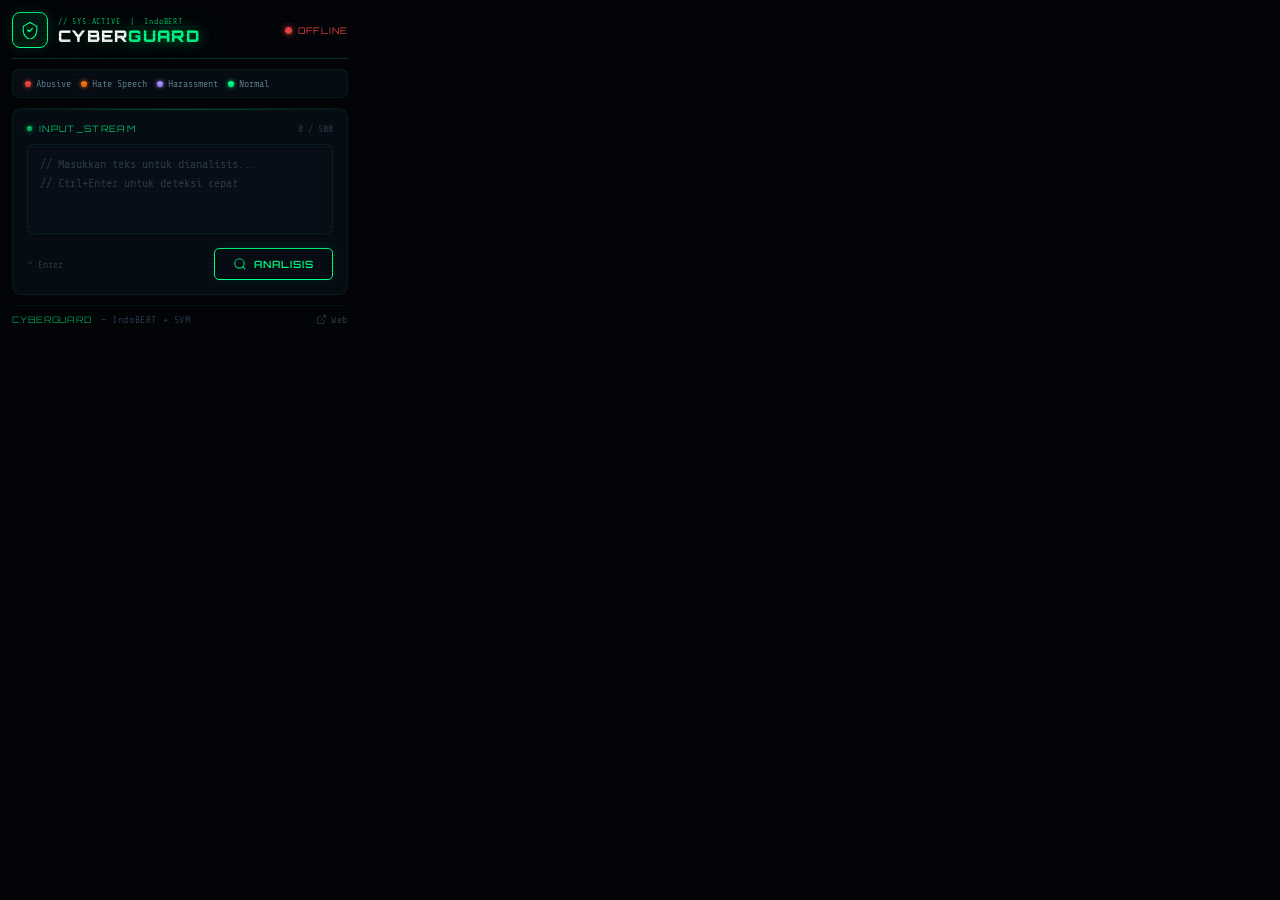
<file: cyberguard-extension/popup.html>
<!DOCTYPE html>
<html lang="id">
<head>
  <meta charset="UTF-8" />
  <meta name="viewport" content="width=device-width, initial-scale=1.0" />
  <title>CyberGuard</title>
  <link rel="stylesheet" href="popup.css" />
</head>
<body>

  <!-- Scanlines overlay -->
  <div class="scanlines"></div>

  <!-- Header -->
  <header>
    <div class="header-left">
      <div class="shield-icon">
        <svg viewBox="0 0 24 24" fill="none" stroke="currentColor" stroke-width="1.5">
          <path d="M12 2L3 7v6c0 5.25 3.75 10.15 9 11.25C17.25 23.15 21 18.25 21 13V7l-9-5z"/>
          <path d="M9 12l2 2 4-4" stroke-width="2" stroke-linecap="round" stroke-linejoin="round"/>
        </svg>
      </div>
      <div>
        <div class="sys-tag">// SYS:ACTIVE &nbsp;|&nbsp; IndoBERT</div>
        <h1>CYBER<span>GUARD</span></h1>
      </div>
    </div>
    <div class="header-right">
      <div class="status-dot" id="status-dot"></div>
      <span class="status-text" id="status-text">ONLINE</span>
    </div>
  </header>

  <!-- Cat Legend -->
  <div class="cat-legend">
    <div class="cat-item abusive"><span class="cat-dot"></span>Abusive</div>
    <div class="cat-item hate"><span class="cat-dot"></span>Hate Speech</div>
    <div class="cat-item harassment"><span class="cat-dot"></span>Harassment</div>
    <div class="cat-item normal"><span class="cat-dot"></span>Normal</div>
  </div>

  <!-- Input Card -->
  <div class="card">
    <div class="card-header">
      <div class="card-label"><span class="blink-dot"></span>INPUT_STREAM</div>
      <span class="char-count" id="char-count">0 / 500</span>
    </div>
    <textarea id="text-input"
      placeholder="// Masukkan teks untuk dianalisis...&#10;// Ctrl+Enter untuk deteksi cepat"
      maxlength="500"></textarea>
    <div class="card-footer">
      <span class="shortcut-hint">⌃ Enter</span>
      <button id="detect-btn">
        <div class="spinner"></div>
        <svg class="btn-icon" width="14" height="14" viewBox="0 0 24 24" fill="none" stroke="currentColor" stroke-width="2">
          <circle cx="11" cy="11" r="8"/><path d="m21 21-4.35-4.35"/>
        </svg>
        <span class="btn-text">ANALISIS</span>
      </button>
    </div>
  </div>

  <!-- Error Box -->
  <div id="error-box">
    <span class="err-icon">⚠</span>
    <span id="error-msg"></span>
  </div>

  <!-- Scanning Card -->
  <div class="card" id="scan-card" style="display:none">
    <div class="card-label"><span class="blink-dot"></span>SCANNING...</div>
    <div class="scan-bar-wrap">
      <div class="scan-bar" id="scan-bar"></div>
      <div class="scan-glow" id="scan-glow"></div>
    </div>
    <div class="scan-steps">
      <div class="scan-step" id="step-1">[ ] Tokenisasi teks...</div>
      <div class="scan-step" id="step-2">[ ] Menjalankan IndoBERT...</div>
      <div class="scan-step" id="step-3">[ ] Menghitung probabilitas...</div>
      <div class="scan-step" id="step-4">[ ] Menyusun hasil...</div>
    </div>
  </div>

  <!-- Result Card -->
  <div class="card result-card" id="result-card" style="display:none">
    <div class="card-label"><span class="blink-dot"></span>DETECTION_RESULT</div>
    <div class="result-main">
      <div class="result-left">
        <div class="result-icon" id="result-icon"></div>
        <div>
          <div class="result-badge" id="result-badge"></div>
          <div class="result-label" id="result-label"></div>
          <div class="result-desc"  id="result-desc"></div>
        </div>
      </div>
      <div class="result-right">
        <div class="confidence-ring">
          <svg viewBox="0 0 80 80">
            <circle cx="40" cy="40" r="34" fill="none" stroke="rgba(255,255,255,0.05)" stroke-width="6"/>
            <circle cx="40" cy="40" r="34" fill="none" stroke-width="6"
              stroke-linecap="round"
              stroke-dasharray="213.6"
              stroke-dashoffset="213.6"
              id="conf-ring"
              transform="rotate(-90 40 40)"/>
          </svg>
          <div class="conf-inner">
            <div class="conf-pct" id="conf-pct">0%</div>
            <div class="conf-lbl">conf</div>
          </div>
        </div>
        <div class="model-tag" id="model-tag"></div>
      </div>
    </div>

    <div class="divider"></div>
    <div class="prob-title">Distribusi Probabilitas</div>
    <div id="prob-bars"></div>
  </div>

  <!-- Footer -->
  <footer>
    <span class="footer-tag">CYBERGUARD</span> &mdash; IndoBERT + SVM
    <a class="open-web" id="open-web" href="#" title="Buka Web Utama">
      <svg width="11" height="11" viewBox="0 0 24 24" fill="none" stroke="currentColor" stroke-width="2">
        <path d="M18 13v6a2 2 0 0 1-2 2H5a2 2 0 0 1-2-2V8a2 2 0 0 1 2-2h6"/>
        <polyline points="15 3 21 3 21 9"/><line x1="10" y1="14" x2="21" y2="3"/>
      </svg>
      Web
    </a>
  </footer>

  <script src="popup.js"></script>
</body>
</html>
</file>
<file: cyberguard-extension/popup.css>
@import url('https://fonts.googleapis.com/css2?family=Share+Tech+Mono&family=Orbitron:wght@400;600;700;900&family=Exo+2:wght@300;400;500;600&display=swap');

*, *::before, *::after { box-sizing: border-box; margin: 0; padding: 0; }

:root {
  --bg:        #020408;
  --bg-card:   #060d14;
  --bg-input:  #080f18;
  --border:    rgba(0,255,136,0.08);
  --border-md: rgba(0,255,136,0.18);
  --text:      #c8d8e8;
  --text-muted:#5a7a8a;
  --text-dim:  #2a3a4a;
  --green:     #00ff88;
  --green-dim: rgba(0,255,136,0.08);
  --red:       #ef4444;
  --orange:    #f97316;
  --purple:    #a78bfa;
  --font-mono: 'Share Tech Mono', monospace;
  --font-head: 'Orbitron', sans-serif;
  --font-body: 'Exo 2', sans-serif;
}

html, body {
  width: 360px;
  min-height: 200px;
  background: var(--bg);
  color: var(--text);
  font-family: var(--font-mono);
  overflow-x: hidden;
}

body {
  display: flex;
  flex-direction: column;
  gap: 10px;
  padding: 12px;
  position: relative;
}

/* ── Scanlines ── */
.scanlines {
  position: fixed; inset: 0;
  background: repeating-linear-gradient(
    0deg, transparent, transparent 2px,
    rgba(0,0,0,0.1) 2px, rgba(0,0,0,0.1) 4px
  );
  pointer-events: none; z-index: 100;
}

/* ── Header ── */
header {
  display: flex;
  align-items: center;
  justify-content: space-between;
  padding-bottom: 10px;
  border-bottom: 1px solid var(--border-md);
  animation: fadeUp 0.4s ease both;
}

.header-left {
  display: flex;
  align-items: center;
  gap: 10px;
}

.shield-icon {
  width: 36px; height: 36px; flex-shrink: 0;
  border: 1px solid var(--green);
  border-radius: 8px;
  display: flex; align-items: center; justify-content: center;
  color: var(--green);
  background: var(--green-dim);
  box-shadow: 0 0 12px rgba(0,255,136,0.15), inset 0 0 12px rgba(0,255,136,0.05);
  animation: pulse-glow 3s ease infinite;
}
.shield-icon svg { width: 18px; height: 18px; }

.sys-tag {
  font-size: 8px; letter-spacing: 0.1em;
  color: var(--green); opacity: 0.7;
  margin-bottom: 2px;
}

h1 {
  font-family: var(--font-head);
  font-size: 16px; font-weight: 900;
  letter-spacing: 0.08em; color: #fff;
  text-shadow: 0 0 20px rgba(0,255,136,0.3);
  line-height: 1;
}
h1 span {
  color: var(--green);
  text-shadow: 0 0 14px rgba(0,255,136,0.6);
}

.header-right {
  display: flex; align-items: center; gap: 6px;
}

.status-dot {
  width: 7px; height: 7px; border-radius: 50%;
  background: var(--green);
  box-shadow: 0 0 6px var(--green);
  animation: blink 1.4s ease infinite;
}
.status-dot.offline {
  background: var(--red);
  box-shadow: 0 0 6px var(--red);
  animation: none;
}

.status-text {
  font-size: 9px; letter-spacing: 0.1em;
  color: var(--green);
  font-family: var(--font-head);
}
.status-text.offline { color: var(--red); }

/* ── Category Legend ── */
.cat-legend {
  display: flex; gap: 10px; flex-wrap: wrap;
  padding: 8px 12px;
  background: var(--bg-card);
  border: 1px solid var(--border);
  border-radius: 7px;
  animation: fadeUp 0.4s 0.05s ease both;
}
.cat-item {
  display: flex; align-items: center; gap: 5px;
  font-size: 10px; color: var(--text-muted);
}
.cat-dot { width: 6px; height: 6px; border-radius: 50%; }
.cat-item.abusive    .cat-dot { background: var(--red);    box-shadow: 0 0 4px var(--red); }
.cat-item.hate       .cat-dot { background: var(--orange); box-shadow: 0 0 4px var(--orange); }
.cat-item.harassment .cat-dot { background: var(--purple); box-shadow: 0 0 4px var(--purple); }
.cat-item.normal     .cat-dot { background: var(--green);  box-shadow: 0 0 4px var(--green); }

/* ── Card ── */
.card {
  background: var(--bg-card);
  border: 1px solid var(--border);
  border-radius: 9px;
  padding: 14px;
  position: relative;
  overflow: hidden;
  animation: fadeUp 0.4s 0.1s ease both;
}
.card::before {
  content: '';
  position: absolute; top: 0; left: 0; right: 0; height: 1px;
  background: linear-gradient(90deg, transparent, rgba(0,255,136,0.3), transparent);
}

.card-header {
  display: flex; justify-content: space-between;
  align-items: center; margin-bottom: 10px;
}

.card-label {
  display: flex; align-items: center; gap: 7px;
  font-family: var(--font-head); font-size: 9px;
  letter-spacing: 0.15em; text-transform: uppercase;
  color: var(--green); opacity: 0.75;
}

.card-footer {
  display: flex; justify-content: space-between;
  align-items: center; margin-top: 10px;
}

.blink-dot {
  width: 5px; height: 5px; border-radius: 50%;
  background: var(--green); box-shadow: 0 0 5px var(--green);
  animation: blink 1.4s ease infinite;
}

/* ── Textarea ── */
textarea {
  width: 100%;
  background: var(--bg-input);
  border: 1px solid var(--border);
  border-radius: 6px; padding: 10px 12px;
  font-family: var(--font-mono); font-size: 12px;
  color: var(--text); resize: none;
  height: 90px; outline: none;
  transition: border-color 0.2s, box-shadow 0.2s;
  line-height: 1.6;
}
textarea::placeholder { color: var(--text-dim); }
textarea:focus {
  border-color: rgba(0,255,136,0.35);
  box-shadow: 0 0 10px rgba(0,255,136,0.05);
}

.char-count { font-size: 10px; color: var(--text-dim); }
.char-count.warn { color: var(--orange); }
.shortcut-hint { font-size: 10px; color: var(--text-dim); }

/* ── Button ── */
#detect-btn {
  display: flex; align-items: center; gap: 7px;
  background: transparent;
  border: 1px solid var(--green);
  color: var(--green); border-radius: 5px;
  padding: 8px 18px;
  font-family: var(--font-head); font-size: 10px;
  font-weight: 600; letter-spacing: 0.1em;
  cursor: pointer;
  transition: all 0.2s;
  box-shadow: 0 0 10px rgba(0,255,136,0.1);
}
#detect-btn:hover {
  background: rgba(0,255,136,0.1);
  box-shadow: 0 0 18px rgba(0,255,136,0.25);
}
#detect-btn:disabled { opacity: 0.3; cursor: not-allowed; box-shadow: none; }

.btn-icon { opacity: 0.8; }

.spinner {
  width: 11px; height: 11px;
  border: 1.5px solid rgba(0,255,136,0.3);
  border-top-color: var(--green);
  border-radius: 50%;
  animation: spin 0.7s linear infinite;
  display: none;
}
#detect-btn.loading .spinner { display: block; }
#detect-btn.loading .btn-text::after { content: '...'; }

/* ── Error Box ── */
#error-box {
  display: none; align-items: center; gap: 8px;
  background: rgba(239,68,68,0.08);
  border: 1px solid rgba(239,68,68,0.25);
  border-radius: 7px; padding: 9px 12px;
  font-size: 11px; color: var(--red);
}
.err-icon { font-size: 14px; }

/* ── Scan Animation ── */
.scan-bar-wrap {
  position: relative; height: 3px;
  background: var(--border); border-radius: 3px;
  overflow: visible; margin-bottom: 12px; margin-top: 8px;
}
.scan-bar {
  height: 100%; background: var(--green);
  border-radius: 3px; width: 0%;
  transition: width 0.35s ease;
  box-shadow: 0 0 6px var(--green);
}
.scan-glow {
  position: absolute; top: -3px;
  height: 9px; width: 0%;
  background: radial-gradient(circle, rgba(0,255,136,0.6), transparent);
  border-radius: 50%;
  transition: width 0.35s ease;
  pointer-events: none;
}
.scan-steps { display: flex; flex-direction: column; gap: 5px; }
.scan-step {
  font-family: var(--font-mono); font-size: 11px;
  color: var(--text-dim); transition: color 0.2s;
}
.scan-step.active { color: var(--green); text-shadow: 0 0 6px rgba(0,255,136,0.4); }
.scan-step.done   { color: var(--text-muted); }

/* ── Result Card ── */
.result-card { --result-color: #00ff88; }

.result-main {
  display: flex; align-items: center;
  justify-content: space-between; gap: 12px;
}
.result-left { display: flex; align-items: center; gap: 12px; }
.result-icon { font-size: 28px; line-height: 1; filter: drop-shadow(0 0 6px currentColor); }
.result-badge {
  font-family: var(--font-head); font-size: 9px;
  letter-spacing: 0.15em; margin-bottom: 3px;
}
.result-label {
  font-family: var(--font-head); font-size: 18px;
  font-weight: 700; letter-spacing: 0.05em;
  text-shadow: 0 0 14px currentColor;
}
.result-desc {
  font-family: var(--font-body); font-size: 11px;
  color: var(--text-muted); margin-top: 2px;
}
.result-right { display: flex; flex-direction: column; align-items: center; gap: 5px; }

.confidence-ring { position: relative; width: 60px; height: 60px; }
.confidence-ring svg { width: 100%; height: 100%; }
#conf-ring { transition: stroke-dashoffset 0.8s ease; }
.conf-inner {
  position: absolute; inset: 0;
  display: flex; flex-direction: column;
  align-items: center; justify-content: center;
}
.conf-pct {
  font-family: var(--font-head); font-size: 13px;
  font-weight: 700; text-shadow: 0 0 8px currentColor;
}
.conf-lbl { font-size: 8px; letter-spacing: 0.1em; color: var(--text-muted); }
.model-tag { font-size: 9px; color: var(--text-dim); }

.divider {
  height: 1px;
  background: linear-gradient(90deg, transparent, var(--border-md), transparent);
  margin: 12px 0;
}

.prob-title {
  font-size: 9px; letter-spacing: 0.12em;
  text-transform: uppercase; color: var(--text-dim);
  margin-bottom: 8px;
}
.prob-row { display: flex; align-items: center; gap: 8px; margin-bottom: 6px; }
.prob-name { font-size: 10px; color: var(--text-muted); width: 80px; flex-shrink: 0; }
.prob-track { flex: 1; height: 2px; background: var(--border); border-radius: 2px; overflow: hidden; }
.prob-fill { height: 100%; border-radius: 2px; transition: width 0.7s cubic-bezier(.16,1,.3,1); }
.prob-pct { font-size: 10px; width: 32px; text-align: right; }

/* ── Footer ── */
footer {
  display: flex; align-items: center; justify-content: center;
  gap: 8px;
  font-size: 10px; color: var(--text-dim);
  letter-spacing: 0.06em;
  padding-top: 8px;
  border-top: 1px solid var(--border);
}
.footer-tag {
  color: var(--green); opacity: 0.6;
  font-family: var(--font-head); font-size: 9px; letter-spacing: 0.1em;
}
.open-web {
  display: inline-flex; align-items: center; gap: 4px;
  font-size: 10px; color: var(--text-dim);
  text-decoration: none; letter-spacing: 0.06em;
  transition: color 0.2s;
  margin-left: auto;
}
.open-web:hover { color: var(--green); }

/* ── Animations ── */
@keyframes fadeUp  { from { opacity:0; transform:translateY(8px); } to { opacity:1; transform:translateY(0); } }
@keyframes spin    { to { transform: rotate(360deg); } }
@keyframes blink   { 0%,100%{opacity:1;} 50%{opacity:0.2;} }
@keyframes pulse-glow {
  0%,100% { box-shadow: 0 0 12px rgba(0,255,136,0.15), inset 0 0 12px rgba(0,255,136,0.05); }
  50%     { box-shadow: 0 0 22px rgba(0,255,136,0.3),  inset 0 0 12px rgba(0,255,136,0.1); }
}
</file>
